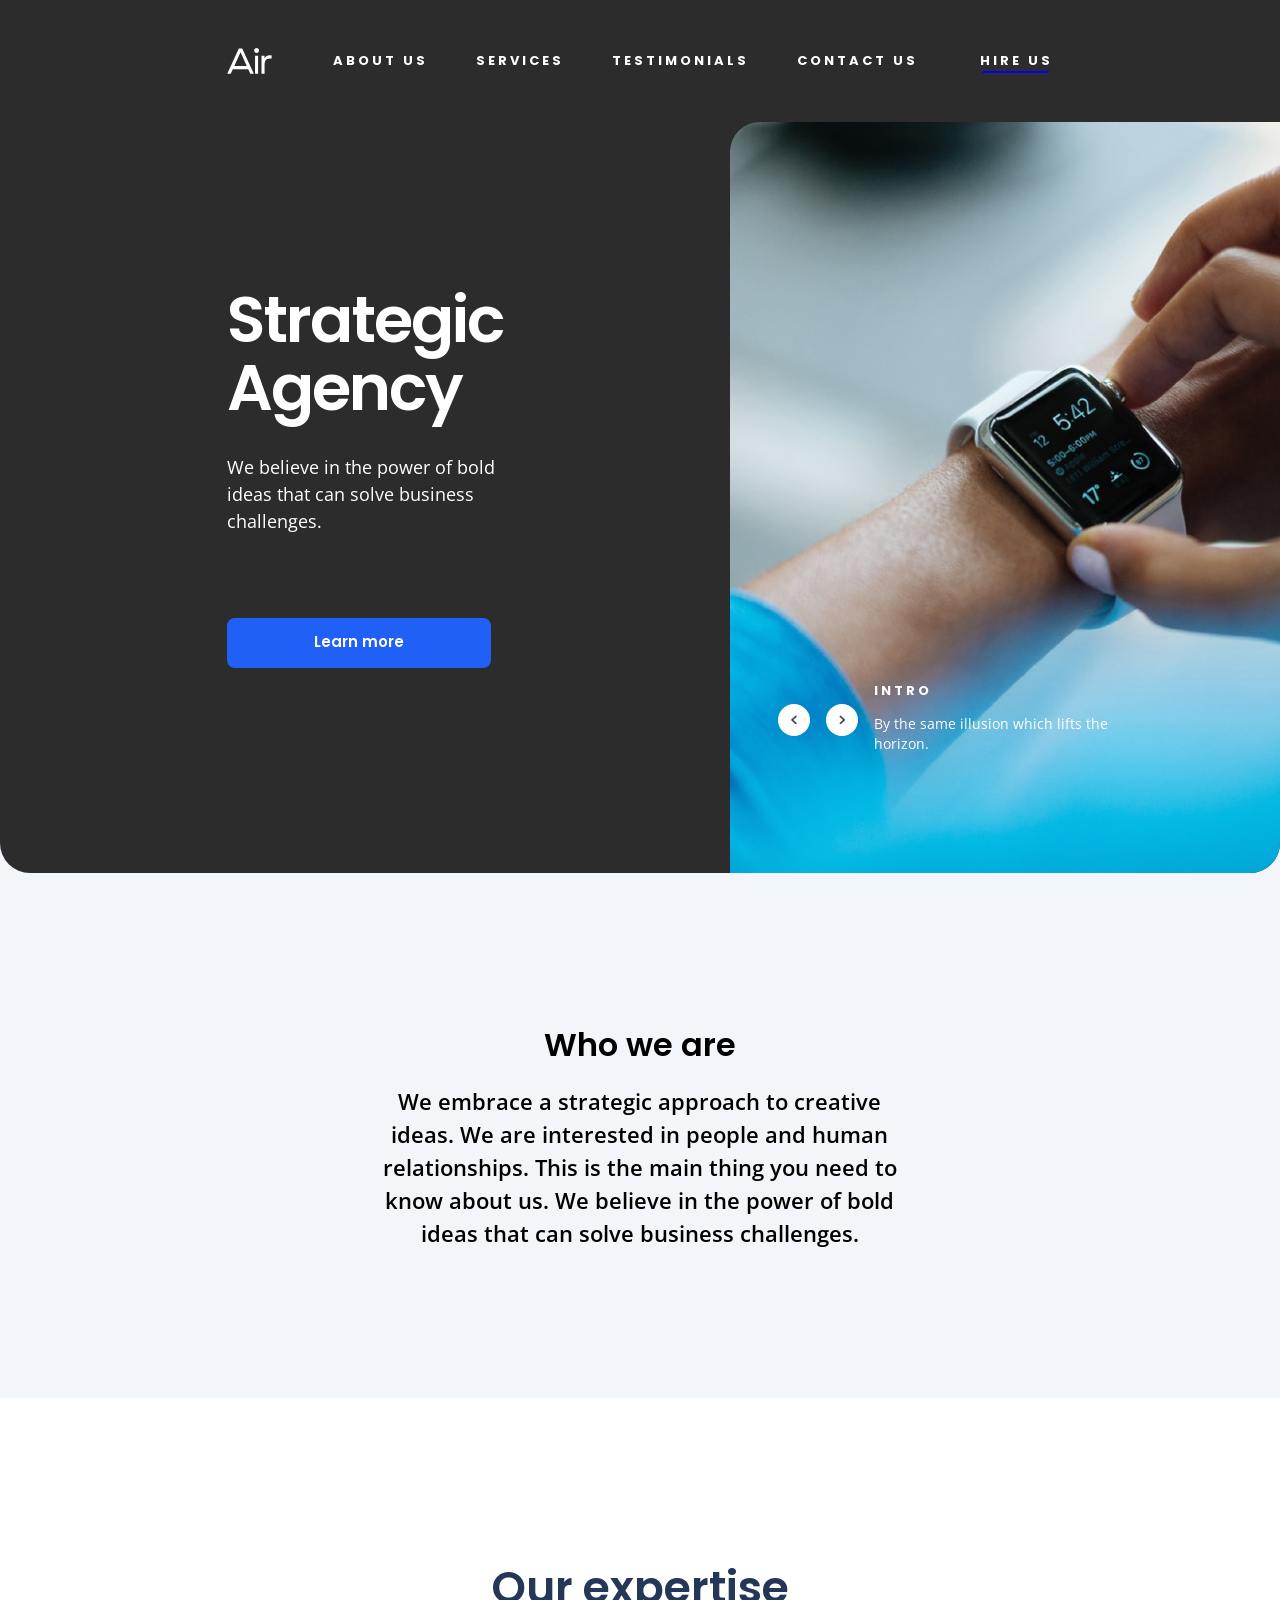
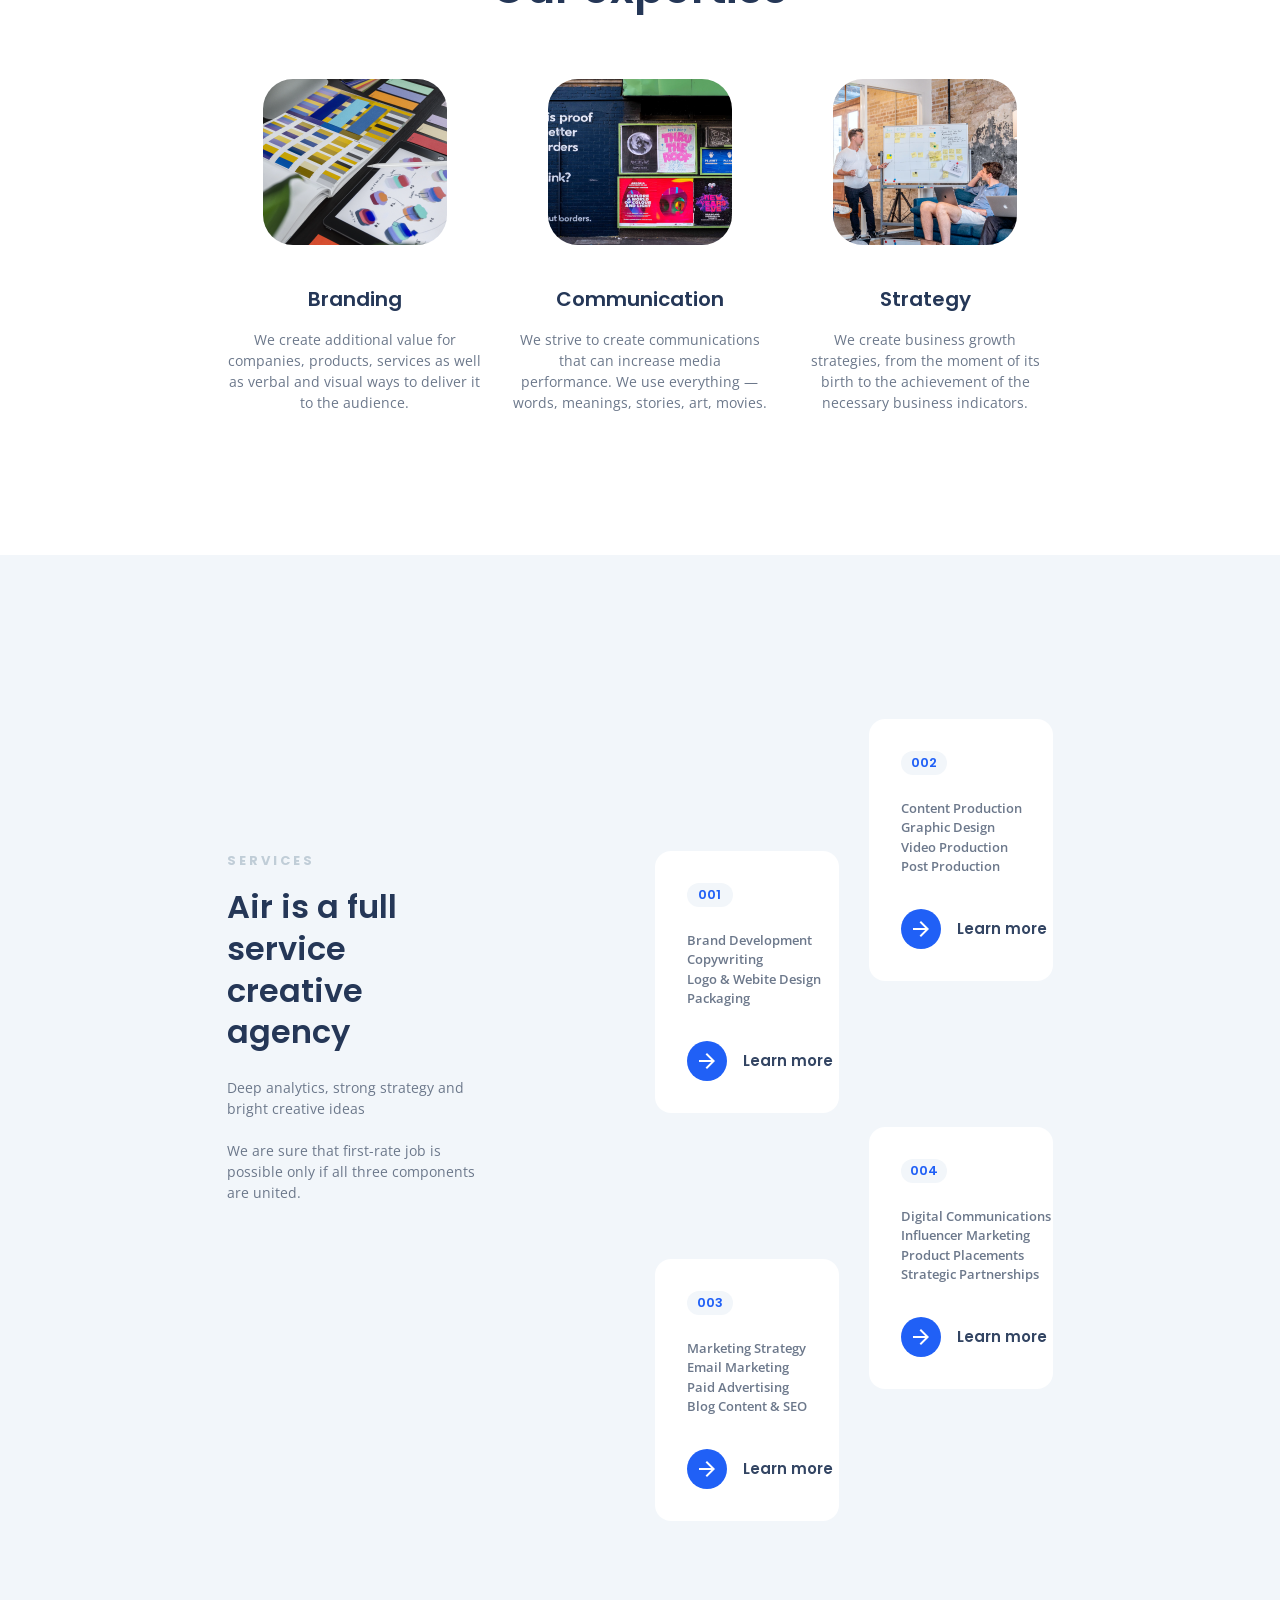
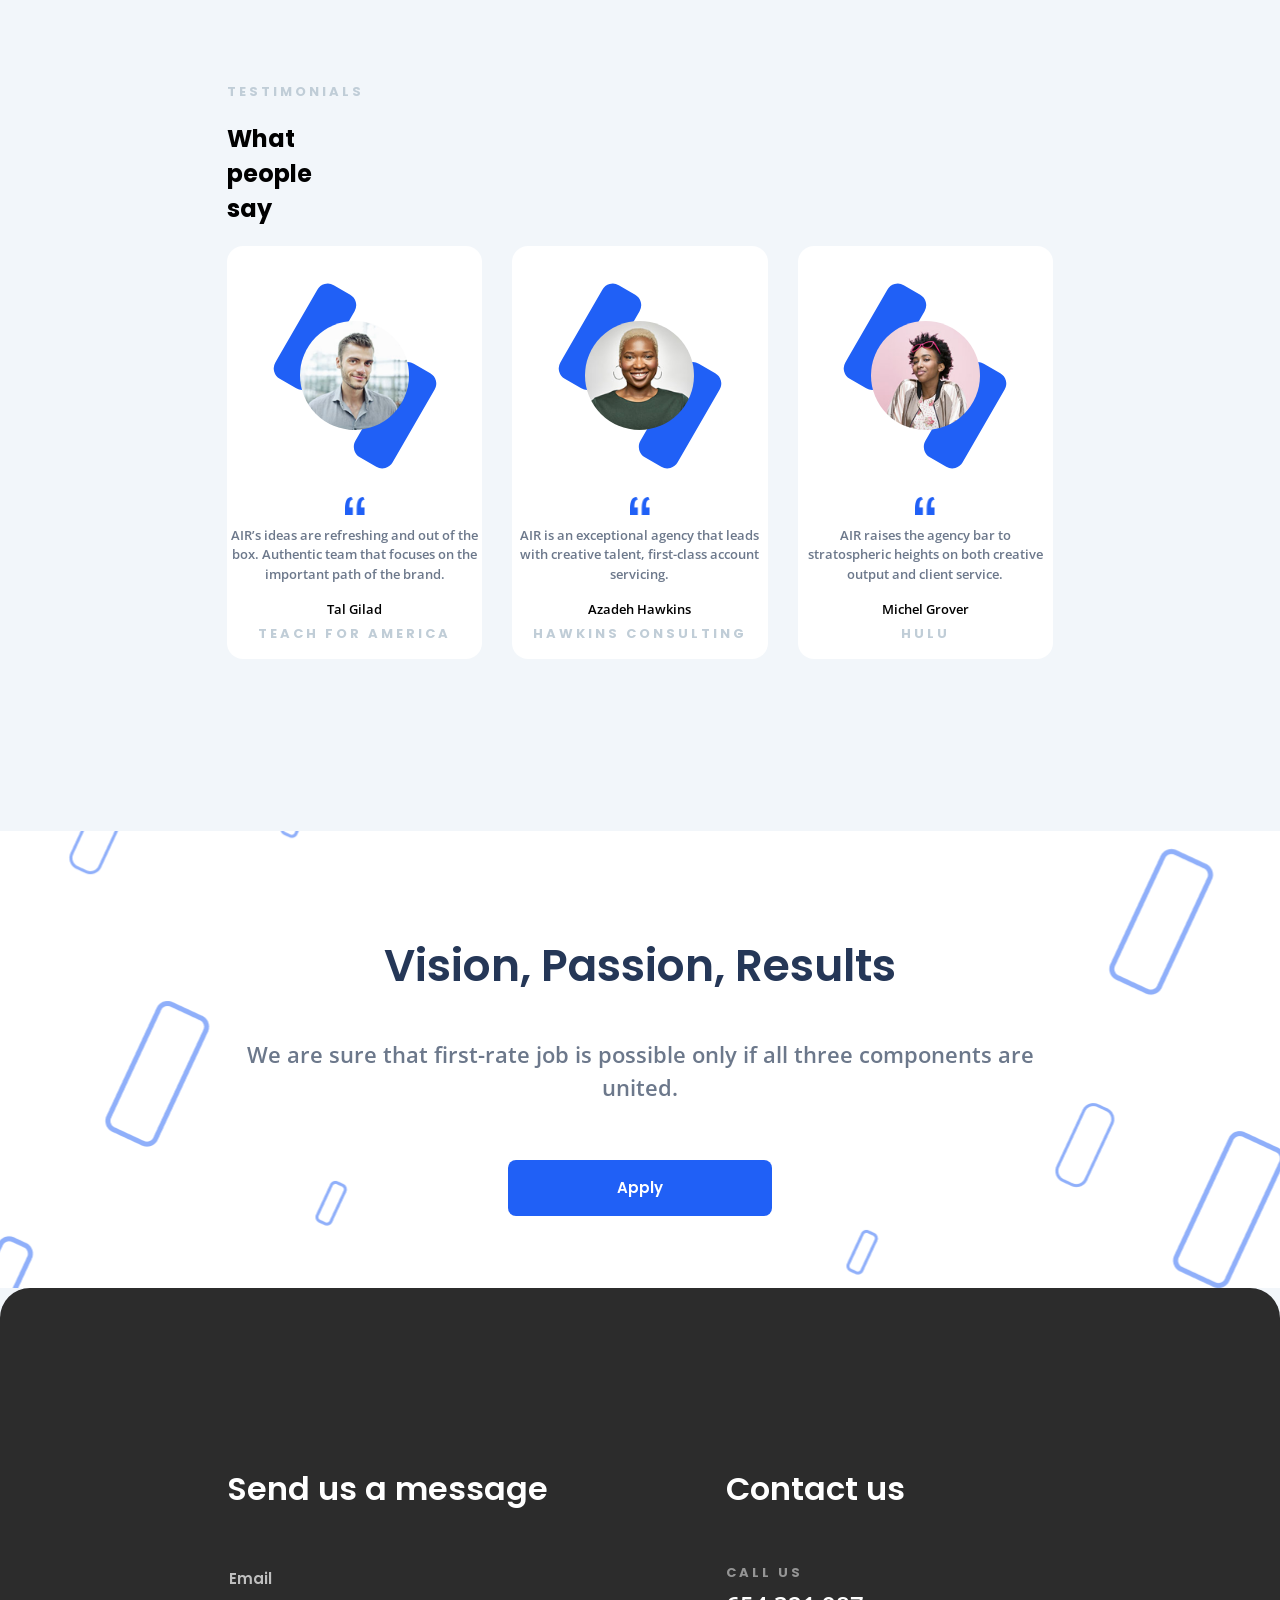
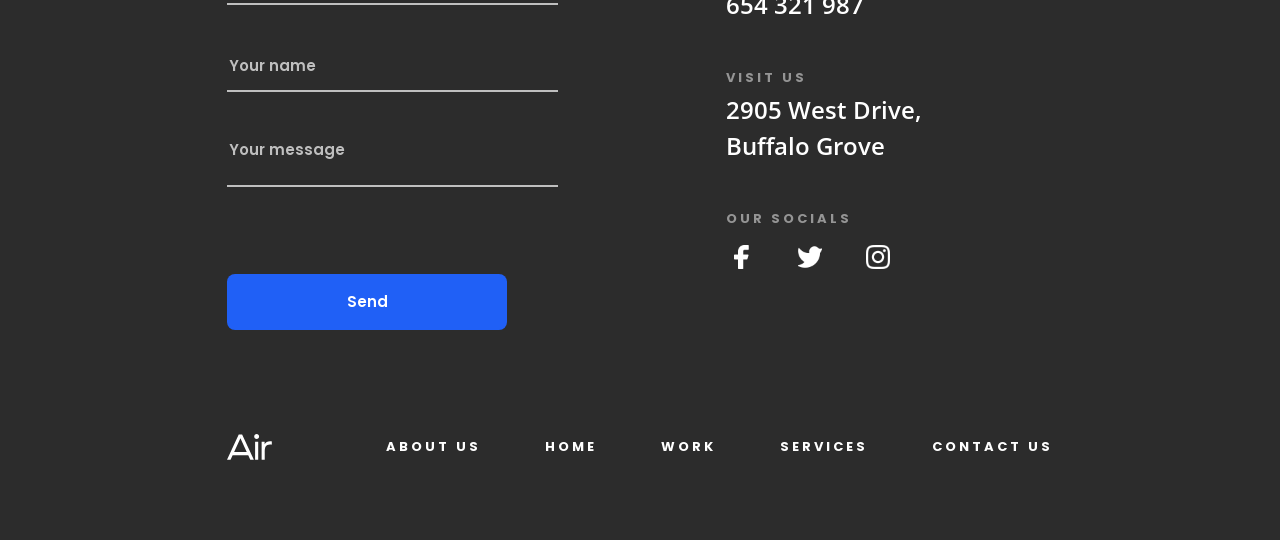
<file: index.html>
<!doctype html><html lang="en"><head><meta charset="UTF-8"><meta name="viewport" content="width=device-width, initial-scale=1.0"><title>Air</title><link rel="icon" href="favicon-air.da5b9e72.svg"><link rel="preconnect" href="https://fonts.googleapis.com"><link rel="preconnect" href="https://fonts.gstatic.com"><link href="https://fonts.googleapis.com/css2?family=Manrope:wght@200..800&family=Poppins:ital,wght@0,100;0,200;0,300;0,400;0,500;0,600;0,700;0,800;0,900;1,100;1,200;1,300;1,400;1,500;1,600;1,700;1,800;1,900&family=Roboto:ital,wght@0,100;0,300;0,400;0,500;0,700;0,900;1,100;1,300;1,400;1,500;1,700;1,900&display=swap" rel="stylesheet"><link rel="preconnect" href="https://fonts.googleapis.com"><link rel="preconnect" href="https://fonts.gstatic.com"><link href="https://fonts.googleapis.com/css2?family=Manrope:wght@200..800&family=Open+Sans:ital,wght@0,300..800;1,300..800&family=Poppins:ital,wght@0,100;0,200;0,300;0,400;0,500;0,600;0,700;0,800;0,900;1,100;1,200;1,300;1,400;1,500;1,600;1,700;1,800;1,900&family=Roboto:ital,wght@0,100;0,300;0,400;0,500;0,700;0,900;1,100;1,300;1,400;1,500;1,700;1,900&display=swap" rel="stylesheet"><link rel="stylesheet" href="main.e457c405.css"><script src="main.f84e1103.js" defer></script></head><body class="page"> <header class="header" id="home"> <nav class="nav"> <div class="container nav__container"> <div class="nav__icons-wrapper"> <a href="#" class="nav__logo-link"> <img src="nav-logo.71e8cf13.svg" alt="nav__logo" class="nav-logo"> </a> <a class="menu-icon"> <img class="nav-icon" src="nav-icon.b04ddfb0.png" alt="menu-icon"> </a> </div> <div class="links nav__links"> <a href="#about-us" class="link links__link"> About us </a> <a href="#what-we-do" class="link links__link"> Services </a> <a href="#testimonials" class="link links__link"> Testimonials </a> <a href="#footer" class="link links__link"> Contact Us </a> </div> <a href="#footer" class="link nav__link"> Hire us </a> </div> </nav> <div class="header__content"> <div class="header__title-wrapper"> <div class="header__title header-title"> <h1 class="header-title__title">Strategic Agency</h1> <p class="header-title__info"> We believe in the power of bold ideas that can solve business challenges. </p> <a href="#what-we-do" class="header-title__button-link"> <button class="header-title__button">Learn more</button> </a> </div> </div> <div class="header__image"> <div class="intro"> <div class="button-container"> <button class="intro__button-1 intro-button"> <img class="vector-1" src="vector-1.fe578e87.png" alt="vector-1"> </button> <button class="intro__button-2 intro-button"> <img class="vector-2" src="vector-2.0d2d04af.png" alt="vector-2"> </button> </div> <div class="intro__text-container"> <h1 class="intro-text-1">INtro</h1> <p class="intro-text-2"> By the same illusion which lifts the horizon. </p> </div> </div> </div> </div> </header> <main class="main"> <div class="container main__container"> <section class="about-us" id="about-us"> <h1 class="about-us__title">Who we are</h1> <p class="about-us__text"> We embrace a strategic approach to creative ideas. We are interested in people and human relationships. This is the main thing you need to know about us. We believe in the power of bold ideas that can solve business challenges. </p> </section> <section class="what-we-do" id="what-we-do"> <h2 class="what-we-do__title">Our expertise</h2> <div class="items what-we-do__items"> <article class="item items__branding"> <img src="branding-img.9576368d.png" alt="branding__img " class="branding__img items-img"> <h2 class="branding__title items-title">Branding</h2> <p class="branding__text items-text"> We create additional value for companies, products, services as well as verbal and visual ways to deliver it to the audience. </p> </article> <article class="item items__communication"> <img src="communication-img.ff7d92b8.png" alt="communication__img" class="branding__img items-img"> <h2 class="communication__title items-title">Communication</h2> <p class="communication__text items-text"> We strive to create communications that can increase media performance. We use everything — words, meanings, stories, art, movies. </p> </article> <article class="item items__strategy"> <img src="strategy-img.2c2e8f72.png" alt="strategy__img" class="items-img strategy__img"> <h2 class="items-title strategy__title">Strategy</h2> <p class="items-text strategy__text"> We create business growth strategies, from the moment of its birth to the achievement of the necessary business indicators. </p> </article> </div> </section> <section class="process" id="process"> <div class="process__container"> <article class="services"> <h2 class="services__title-1">Services</h2> <h2 class="services__title-2"> Air is a full service creative agency </h2> <p class="services__text"> Deep analytics, strong strategy and bright creative ideas <br> <br> We are sure that first-rate job is possible only if all three components are united. </p> </article> <div class="card-1 card-wrapper"> <article class="card"> <h2 class="card__title">001</h2> <p class="card__text"> Brand Development <br> Copywriting <br> Logo & Webite Design <br> Packaging </p> <a class="button-link"> <button class="card__button"> <img src="card-button.f33bade1.png" alt="card-button-arrow" class="card-button-img"> </button> <div class="card__button-text">Learn more</div> </a> </article> </div> <div class="card-2 card-wrapper"> <article class="card"> <h2 class="card__title">002</h2> <p class="card__text"> Сontent Production <br> Graphic Design <br> Video Production <br> Post Production </p> <a class="button-link"> <button class="card__button"> <img src="card-button.f33bade1.png" alt="card-button-arrow" class="card-button-img"> </button> <div class="card__button-text">Learn more</div> </a> </article> </div> <div class="card-3 card-wrapper"> <article class="card"> <h2 class="card__title">003</h2> <p class="card__text"> Marketing Strategy <br> Email Marketing <br> Paid Advertising <br> Blog Content & SEO </p> <a class="button-link"> <button class="card__button"> <img src="card-button.f33bade1.png" alt="card-button-arrow" class="card-button-img"> </button> <div class="card__button-text">Learn more</div> </a> </article> </div> <div class="card-4 card-wrapper"> <article class="card"> <h2 class="card__title">004</h2> <p class="card__text"> Digital Communications <br> Influencer Marketing <br> Product Placements <br> Strategic Partnerships </p> <a class="button-link"> <button class="card__button"> <img src="card-button.f33bade1.png" alt="card-button-arrow" class="card-button-img"> </button> <div class="card__button-text">Learn more</div> </a> </article> </div> </div> </section> <section class="testimonials" id="testimonials"> <div class="testimonials__wrapper"> <div class="testimoials__header"> <h1 class="testimonials__title-1 testimonials-title"> Testimonials </h1> <h1 class="testimonials__title-2">What people say</h1> </div> <article class="quote testimonials__quote-1"> <div class="img-wrapper"> <div class="rectangle-container"> <div class="quote__rectangle-1 rectangle"></div> <div class="quote__rectangle-2 rectangle"></div> <img src="quote-1__img.3af955cb.png" alt="quote-1__img " class="quote-1__img quote-img"> </div> </div> <img src="“.220487db.png" alt="quote-1__quotes-img" class="quote-1__quotes-img quotes-img"> <p class="quote-1__text quote-text"> AIR’s ideas are refreshing and out of the box. Authentic team that focuses on the important path of the brand. </p> <p class="quote-1__name quote-name">Tal Gilad</p> <p class="quote-1__text-2 testimonials-title"> Teach for America </p> </article> <article class="quote testimonials__quote-2"> <div class="img-wrapper"> <div class="rectangle-container"> <div class="quote__rectangle-1 rectangle"></div> <div class="quote__rectangle-2 rectangle"></div> <img src="quote-2__img.fb9504c1.png" alt="quote-2__img " class="quote-2__img quote-img"> </div> </div> <img src="“.220487db.png" alt="quote-2__quotes-img" class="quote-2__quotes-img quotes-img"> <p class="quote-2__text quote-text"> AIR is an exceptional agency that leads with creative talent, first-class account servicing. </p> <p class="quote-2__name quote-name">Azadeh Hawkins</p> <p class="quote-2__text-2 testimonials-title"> Hawkins Consulting </p> </article> <article class="quote testimonials__quote-3"> <div class="img-wrapper"> <div class="rectangle-container"> <div class="quote__rectangle-1 rectangle"></div> <div class="quote__rectangle-2 rectangle"></div> <img src="quote-3__img.7b2baf8a.png" alt="quote-3__img " class="quote-3__img quote-img"> </div> </div> <img src="“.220487db.png" alt="quote-3__quotes-img" class="quote-3__quotes-img quotes-img"> <p class="quote-3__text quote-text"> AIR raises the agency bar to stratospheric heights on both creative output and client service. </p> <p class="quote-3__name quote-name">Michel Grover</p> <p class="quote-3__text-2 testimonials-title">Hulu</p> </article> </div> </section> <section class="CTA-block" id="CTA-block"> <h2 class="CTA-block__header">Vision, Passion, Results</h2> <p class="CTA-block__text"> We are sure that first-rate job is possible only if all three components are united. </p> <form method="post" action="#footer" class="CTA-block__button-form"> <button class="CTA-block__button">Apply</button> </form> </section> </div> </main> <footer class="footer" id="footer"> <section class="form"> <h2 class="form__title title">Send us a message</h2> <form action="#" class="form__form"> <input type="email" class="form__email-input input" placeholder="Email" required> <input type="text" class="form__name-input input" placeholder="Your name" required> <textarea class="form__message-input input" placeholder="Your message" required></textarea> <button type="reset" class="form__button"> Send </button> </form> </section> <section class="contact"> <h2 class="contact__title title">Contact us</h2> <h3 class="contact__label">Call us</h3> <a href="tel:654321987" class="contact__phone info"> 654 321 987 </a> <h3 class="contact__label">Visit us</h3> <a target="_blank" href="https://www.google.com/maps/search/2905+West+Drive,+Buffalo+Grove/@42.1699856,-88.035167,12z/data=!3m1!4b1?entry=ttu&g_ep=EgoyMDI1MDMwMy4wIKXMDSoASAFQAw%3D%3D" class="contact__adress info"> 2905 West Drive, Buffalo Grove </a> <h3 class="contact__label socials-label">our socials</h3> <a href="#" class="contact__icon-link"> <img src="facebook-icon.750e81a7.png" alt="facebook-icon" class="icon"> </a> <a href="#" class="contact__icon-link"> <img src="twitter-icon.3056ffd7.png" alt="twitter-icon" class="contact__twitter-icon icon"> </a> <a href="#" class="contact__icon-link"> <img src="insta-icon.24961ff3.png" alt="insta-icon" class="icon"> </a> </section> <nav class="nav-footer"> <div class="nav-footer-container"> <div class="nav-icons-wrapper"> <a href="#" class="logo-link-footer nav__logo-link"> <img src="nav-logo.71e8cf13.svg" alt="nav__logo" class="nav-logo-footer"> </a> </div> <div class="links-footer nav__links"> <a href="#about-us" class="link links__link logo-link-footer"> About us </a> <a href="#home" class="link links__link logo-link-footer"> Home </a> <a href="#process" class="link links__link logo-link-footer"> Work </a> <a href="#what-we-do" class="link links__link logo-link-footer"> Services </a> <a href="#footer" class="link link-contact-us links__link logo-link-footer"> Contact Us </a> </div> </div> </nav> </footer> </body></html>
</file>
<file: main.e457c405.css>
.about-us{--columns:2;display:grid;column-gap:20px;grid-template-columns:repeat(var(--columns),1fr);padding-inline:21px;background-color:#f2f6fa;margin:0;row-gap:24px}@media (min-width:640px){.about-us{--columns:6;column-gap:30px}}@media (min-width:1024px){.about-us{--columns:12;column-gap:20px}}@media (min-width:1280px){.about-us{--columns:12;column-gap:30px}}@media (min-width:640px){.about-us{padding-inline:41px}}@media (min-width:1024px){.about-us{padding-inline:54px}}@media (min-width:1280px){.about-us{padding-inline:227px}}@media (min-width:2560px){.about-us{padding-inline:707px}}@media (min-width:640px){.about-us{row-gap:16px}}.about-us__title{font-family:Poppins,Arial,Helvetica,sans-serif;font-size:32px;font-weight:600;line-height:48px;text-align:center;margin:0;grid-column:1/-1;padding-top:120px}@media (min-width:640px){.about-us__title{grid-column:2/6;padding-top:148px}}@media (min-width:1024px){.about-us__title{grid-column:5/9}}.about-us__text{font-family:Open Sans,Arial,Helvetica,sans-serif;font-size:22px;font-weight:600;line-height:33px;text-align:center;margin:0;grid-column:1/-1;padding-bottom:120px}@media (min-width:640px){.about-us__text{grid-column:2/-2;padding-bottom:148px}}@media (min-width:1024px){.about-us__text{grid-column:3/-3}}.header{background-color:#2c2c2c;position:relative;overflow:hidden;max-width:100vw;border-radius:0 0 30px 30px}@media (min-width:1024px){.header__content{display:flex;padding-right:0}}.header__title-wrapper{padding-inline:21px}@media (min-width:640px){.header__title-wrapper{padding-inline:41px}}@media (min-width:1024px){.header__title-wrapper{padding-inline:54px}}@media (min-width:1280px){.header__title-wrapper{padding-inline:227px}}@media (min-width:2560px){.header__title-wrapper{padding-inline:707px}}.header__image{background-image:url(image.a5692080.png);background-size:cover;background-position:50%;min-width:320px;min-height:390px;max-width:100%;overflow:hidden;height:auto;display:block;z-index:1;border-radius:30px}@media (min-width:1024px){.header__image{border-radius:30px 0;min-width:502px;min-height:680px;width:100%;height:auto;object-fit:cover}}@media (min-width:1280px){.header__image{min-width:687px;overflow:hidden;max-width:100%;width:100%;height:auto;object-fit:cover}}@media (min-width:2560px){.header__image{min-width:1167px;max-width:100%;width:100%;height:auto;object-fit:cover}}.header-title{margin-block:48px}@media (min-width:640px){.header-title{margin-top:56px;margin-bottom:147px}}@media (min-width:1024px){.header-title{margin-top:164px;margin-bottom:205px}}.header-title__title{font-family:Poppins,sans-serif;font-size:64px;font-weight:600;line-height:68px;letter-spacing:-2px;text-align:left;color:#fff;margin:0 0 32px}.header-title__info{font-family:Open Sans,sans-serif;font-size:18px;font-weight:400;line-height:27px;text-align:left;text-decoration:none;color:#fff;margin-bottom:72px}@media (min-width:640px){.header-title__info{margin-bottom:56px}}@media (min-width:1024px){.header-title__info{margin-bottom:83px}}.header-title__button{width:264px;height:50px;background-color:#2060f6;border-radius:8px;display:flex;justify-content:center;align-items:center;cursor:pointer;outline:none;border:none;font-family:Poppins,sans-serif;font-size:15px;font-weight:600;line-height:22.5px;text-align:center;text-decoration:none;color:#fff}.header-title__button-link{text-decoration:none}.intro{position:relative;width:368px;height:68px;top:250px;left:20px;z-index:2;display:flex;flex-direction:column;gap:16px}@media (min-width:1024px){.intro{flex-direction:row;top:564px;left:48px;align-items:center}}.intro-button{background-color:#fff;width:32px;height:32px;border-radius:50%;border-color:transparent;color:#253757}.button-container{display:flex;flex-direction:row;gap:16px}@media (min-width:640px){.button-container{display:flex;flex-direction:row;gap:16px}}.vector{position:relative}.vector-1{left:6px}.vector-1,.vector-2{width:5.56px;height:9px;top:4.5px}.vector-2{left:12px}.intro-text-1{font-family:Poppins,sans-serif;font-size:13px;font-weight:700;line-height:19.5px;letter-spacing:3px;text-align:left;color:#fff;text-transform:uppercase}.intro-text-2{font-family:Open Sans,sans-serif;font-size:14px;font-weight:400;line-height:19.6px;text-align:left;color:#fff}.nav{margin-top:20px;margin-bottom:48px}@media (min-width:1024px){.nav{margin-top:48px}}.nav__container{display:flex;flex-direction:row;justify-content:space-between;align-items:center;padding-inline:21px}@media (min-width:640px){.nav__container{padding-inline:41px}}@media (min-width:1024px){.nav__container{padding-inline:54px}}@media (min-width:1280px){.nav__container{padding-inline:227px}}@media (min-width:2560px){.nav__container{padding-inline:707px}}.nav-logo{width:44.82px;height:25.63px}.nav__link{position:relative}.nav__link:after{content:"";position:absolute;bottom:-2px;left:-3px;right:0;margin:0 auto;width:67px;height:2px;background-color:#00f;border-radius:4px}.nav__icons-wrapper,.nav__logo-link{display:flex;align-items:center}.link{font-size:13px;font-weight:700;line-height:19.5px;letter-spacing:3px;text-align:center;text-decoration:none;text-transform:uppercase;color:#fff;white-space:nowrap}.link:hover{transform:scale(1.2)}@media (min-width:1024px){.menu-icon{display:none}}.nav-icon{width:18px;height:8px;margin-left:32px}.links{justify-content:space-between;gap:48px;height:20px;display:none}@media (min-width:1024px){.links{display:flex}}.nav-footer{margin-bottom:80px;grid-column:1/-1}.logo-link-footer{display:flex;align-items:center;text-align:left}.logo-link-footer:not(.link-contact-us){margin-bottom:24px}@media (min-width:640px){.logo-link-footer:not(.link-contact-us){margin-right:40px;margin-bottom:0}}@media (min-width:1024px){.logo-link-footer:not(.link-contact-us){margin-right:64px}}.nav-logo-footer{margin-bottom:24px}@media (min-width:1024px){.nav-logo-footer{margin:0}}.links-footer{display:flex;flex-direction:column}@media (min-width:640px){.links-footer{flex-direction:row}}@media (min-width:1024px){.nav-footer-container{display:flex;justify-content:space-between}}body{margin:0}.page{font-family:Poppins,Arial,Helvetica,sans-serif;background-color:#f2f6fa}*{transition-duration:.3s;scroll-behavior:smooth}.process{padding-block:120px;padding-inline:21px}@media (min-width:640px){.process{padding-inline:41px}}@media (min-width:1024px){.process{padding-inline:54px}}@media (min-width:1280px){.process{padding-inline:227px}}@media (min-width:2560px){.process{padding-inline:707px}}@media (min-width:640px){.process{padding-block:148px}}@media (min-width:1024px){.process{padding-top:296px;padding-bottom:148px}}.process__container{--columns:2;display:grid;column-gap:20px;grid-template-columns:repeat(var(--columns),1fr);row-gap:20px}@media (min-width:640px){.process__container{--columns:6;column-gap:30px}}@media (min-width:1024px){.process__container{--columns:12;column-gap:20px}}@media (min-width:1280px){.process__container{--columns:12;column-gap:30px}}@media (min-width:640px){.process__container{row-gap:30px}}@media (min-width:1024px){.process__container{row-gap:20px}}@media (min-width:1280px){.process__container{row-gap:30px}}.services{border-radius:16px;justify-content:center;grid-column:1/-1}@media (min-width:640px){.services{grid-column:1/4;margin-bottom:26px}}@media (min-width:1024px){.services{grid-column:1/5}}.services__title-1{font-family:Poppins,sans-serif;font-weight:700;font-size:13px;line-height:19.5px;letter-spacing:3px;text-align:left;color:#c0cdd7;text-transform:uppercase;margin:0 0 16px}.services__title-2{font-family:Poppins,sans-serif;font-weight:600;font-size:32px;line-height:41.6px;letter-spacing:0;color:#253757;margin:0 0 24px}.services__text{font-family:Open Sans,sans-serif;font-weight:400;font-size:14px;line-height:21px;letter-spacing:0;color:#6c788b;margin:0}.card{background-color:#fff;border-radius:16px;padding-left:32px;padding-block:32px;margin:0}.card__title{font-family:Poppins,sans-serif;text-align:center;color:#2060f6;background-color:#f2f6fa;display:flex;justify-content:center;align-items:center;margin:0 0 24px;width:46px;height:24px;border-radius:23px}.card__text,.card__title{font-weight:600;font-size:13px;line-height:19.5px;letter-spacing:0}.card__text{font-family:Open Sans,sans-serif;color:#6c788b;padding-right:48px;margin:0 0 32px;white-space:nowrap}.card__button-text{font-family:Poppins,sans-serif;font-weight:600;font-size:15px;line-height:22.5px;letter-spacing:0;text-align:left;color:#334563}.card__button{background-color:#2060f6;border-radius:50%;width:40px;height:40px;border:none;display:flex;justify-content:center;align-items:center}.card:hover{transform:scale(1.1)}.card-wrapper{height:264px;grid-column:1/-1}@media (min-width:640px){.card-1{grid-column:1/span 3}.card-2{grid-column:4/span 3;margin-top:-132px}.card-3{grid-column:1/span 3}.card-4{grid-column:4/span 3;margin-top:-132px}}@media (min-width:1024px){.card-1{grid-column:7/span 3}.card-2{grid-column:-4/span 3}.card-3{grid-column:7/span 3}.card-4{grid-column:-4/span 3}}.card-button-wrapper{display:flex;flex-direction:row;justify-content:left;align-items:center;gap:16px}.card-button-img{width:16px;height:16px}.button-link{display:flex;flex-direction:row;justify-content:left;align-items:center;gap:16px}.button-link:hover{transform:scale(1.2)}.what-we-do{background-color:#fff;padding-block:72px;padding-inline:21px}@media (min-width:640px){.what-we-do{padding-inline:41px}}@media (min-width:1024px){.what-we-do{padding-inline:54px}}@media (min-width:1280px){.what-we-do{padding-inline:227px}}@media (min-width:2560px){.what-we-do{padding-inline:707px}}@media (min-width:640px){.what-we-do{padding-block:128px}}.what-we-do__title{font-family:Poppins,Arial,Helvetica,sans-serif;font-size:44px;font-weight:600;line-height:52.8px;text-align:center;color:#253757;margin-bottom:56px}@media (min-width:640px){.what-we-do__title{margin-bottom:64px}}.items{--columns:2;display:grid;column-gap:20px;grid-template-columns:repeat(var(--columns),1fr);row-gap:56px}@media (min-width:640px){.items{--columns:6;column-gap:30px}}@media (min-width:1024px){.items{--columns:12;column-gap:20px}}@media (min-width:1280px){.items{--columns:12;column-gap:30px}}@media (min-width:640px){.items{row-gap:72px}}.item{grid-column:1/-1;row-gap:56px}@media (min-width:640px){.item{grid-column:2/-2}}@media (min-width:1024px){.item{grid-column:span 4}}.item:hover{transform:scale(1.1)}.items-img{width:184px;height:166px;border-radius:30px;display:block;margin:0 auto 32px}@media (min-width:1024px){.items-img{margin-bottom:40px}}.items-title{font-family:Poppins,Arial,Helvetica,sans-serif;font-size:20px;font-weight:600;line-height:28px;text-align:center;color:#253757;margin-bottom:16px;margin-top:0}.items-text{font-family:Open Sans,Arial,Helvetica,sans-serif;font-size:14px;font-weight:400;line-height:21px;text-align:center;color:#6c788b}.testimonials{padding-inline:21px}@media (min-width:640px){.testimonials{padding-inline:41px}}@media (min-width:1024px){.testimonials{padding-inline:54px}}@media (min-width:1280px){.testimonials{padding-inline:227px}}@media (min-width:2560px){.testimonials{padding-inline:707px}}.testimonials__wrapper{--columns:2;display:grid;column-gap:20px;grid-template-columns:repeat(var(--columns),1fr)}@media (min-width:640px){.testimonials__wrapper{--columns:6;column-gap:30px}}@media (min-width:1024px){.testimonials__wrapper{--columns:12;column-gap:20px}}@media (min-width:1280px){.testimonials__wrapper{--columns:12;column-gap:30px}}.testimonials__quote-1,.testimonials__quote-2,.testimonials__quote-3{grid-column:1/-1}@media (min-width:1024px){.testimonials__quote-1{grid-column:1/span 4}.testimonials__quote-2{grid-column:5/span 4}.testimonials__quote-3{grid-column:9/span 4}}.testimoials__header{grid-column:1/-1}@media (min-width:640px){.testimoials__header{grid-column:1/3}}.quote{background-color:#fff;display:flex;flex-direction:column;align-items:center;border-radius:16px;margin-bottom:24px}.quote__rectangle-1{transform:translate(-50%,-50%) rotate(-60deg);top:50%;left:50%;transform-origin:left 85%}.quote__rectangle-2{transform:translate(-50%,-50%) rotate(-60deg);top:50%;left:50%;transform-origin:right 15%}.rectangle{position:absolute;align-self:flex-start;z-index:1;width:108px;height:43px;border-radius:12px;background-color:#2060f6;transition:transform}.quote-img{border-radius:50%;position:relative;width:109px;height:109px;top:50%;z-index:2;display:block}.img-wrapper,.rectangle-container{margin-top:75.13px;margin-bottom:67.11px}.rectangle-container{display:flex;align-items:center;justify-content:center;position:relative}.quote>*,.testimonials-item{margin:0}.testimonials-title{font-weight:700;font-size:13px;line-height:19.5px;letter-spacing:3px;text-align:left;color:#c0cdd7;text-transform:uppercase;margin-bottom:16px}.testimonials-title,.testimonials-title-2{font-family:Poppins,Arial,Helvetica,sans-serif}.testimonials-title-2{font-weight:600;font-size:32px;line-height:48px;letter-spacing:0;margin-bottom:48px}.quotes-img{width:20px;height:18px;margin-bottom:10.52px}.quote-text{color:#6c788b;margin-bottom:16px}.quote-name,.quote-text{font-family:Open Sans,Arial,Helvetica,sans-serif;font-weight:600;font-size:13px;line-height:19.5px;letter-spacing:0;text-align:center}.quote-name{margin-bottom:4px}.CTA-block{padding-inline:21px;display:flex;flex-direction:column;justify-content:center;align-items:center;padding-block:72px;margin-block:120px;background-color:#fff}@media (min-width:640px){.CTA-block{padding-inline:41px}}@media (min-width:1024px){.CTA-block{padding-inline:54px}}@media (min-width:1280px){.CTA-block{padding-inline:227px}}@media (min-width:2560px){.CTA-block{padding-inline:707px}}@media (min-width:640px){.CTA-block{background-image:url(Shapes.4fe94914.png);background-position:50%;background-color:#fff;margin-top:148px;margin-bottom:0}}.CTA-block__header{font-family:Poppins,Arial,Helvetica,sans-serif;font-size:44px;line-height:52.8px;color:#253757;margin-bottom:24px}.CTA-block__header,.CTA-block__text{font-weight:600;letter-spacing:0;text-align:center}.CTA-block__text{font-family:Open Sans,Arial,Helvetica,sans-serif;font-size:22px;line-height:33px;color:#6c788b;margin-bottom:56px}.CTA-block__button{height:56px;width:280px;background-color:#2060f6;cursor:pointer;font-family:Poppins,Arial,Helvetica,sans-serif;font-weight:600;font-size:15px;line-height:22.5px;letter-spacing:0;text-align:center;color:#fff;border-radius:8px;outline:none;border:none}@media (min-width:640px){.CTA-block__button{width:264px}}.footer{--columns:2;display:grid;column-gap:20px;grid-template-columns:repeat(var(--columns),1fr);padding-inline:21px;background-color:#2c2c2c;border-radius:30px 30px 0 0}@media (min-width:640px){.footer{--columns:6;column-gap:30px}}@media (min-width:1024px){.footer{--columns:12;column-gap:20px}}@media (min-width:1280px){.footer{--columns:12;column-gap:30px}}@media (min-width:640px){.footer{padding-inline:41px}}@media (min-width:1024px){.footer{padding-inline:54px}}@media (min-width:1280px){.footer{padding-inline:227px}}@media (min-width:2560px){.footer{padding-inline:707px}}.form{grid-column:1/-1;margin-top:72px;margin-bottom:80px}@media (min-width:640px){.form{margin-top:180px;margin-bottom:120px;grid-column:1/5}}@media (min-width:1024px){.form{margin-bottom:104px;grid-column:1/6}}.form__button{height:56px;width:280px;background-color:#2060f6;cursor:pointer;font-family:Poppins,Arial,Helvetica,sans-serif;font-weight:600;font-size:15px;line-height:22.5px;letter-spacing:0;text-align:center;color:#fff;border-radius:8px;outline:none;border:none;margin-top:56px}@media (min-width:640px){.form__button{margin-top:80px}}.form__name-input{margin-block:40px}@media (min-width:640px){.form__name-input{margin-block:48px}}.form__message-input{resize:none}.title{font-family:Poppins,Arial,Helvetica,sans-serif;font-weight:600;font-size:32px;line-height:41.6px;letter-spacing:0;color:#fff;margin:0 0 48px}@media (min-width:640px){.title{margin-bottom:56px}}.input{font-family:Poppins,Arial,Helvetica,sans-serif;font-weight:600;font-size:15px;line-height:100%;letter-spacing:0;background-color:#2c2c2c;color:#fff;border:none;border-bottom:2px solid #bfbfbf;outline:none;width:100%;padding-bottom:13px}.input::placeholder{color:#bfbfbf}.input:hover{border-bottom:2px solid #144ed4}.contact{grid-column:1/-1;margin-bottom:80px}@media (min-width:640px){.contact{margin-bottom:139px;grid-column:1/5}}@media (min-width:1024px){.contact{margin-top:180px;margin-bottom:104px;grid-column:8/12}}.contact__label{font-family:Poppins,Arial,Helvetica,sans-serif;font-weight:700;font-size:13px;line-height:100%;letter-spacing:3px;text-transform:uppercase;color:#959595;margin:0 0 8px}.contact__icon-link{text-decoration:none}@media (min-width:1024px){.contact__twitter-icon:hover{content:url(twitter-icon-hovered.878cf712.png)}}.socials-label{margin-bottom:16px}.info{font-family:Open Sans,Arial,Helvetica,sans-serif;font-weight:600;font-size:24px;line-height:150%;letter-spacing:0;color:#fff;text-decoration:none;display:inline-block;margin-bottom:40px}@media (min-width:640px){.info{margin-bottom:48px}}.info:hover{transform:scale(1.1)}.icon{width:32px;height:32px;margin-right:32px}body{background:#eee}
/*# sourceMappingURL=main.e457c405.css.map */
</file>
